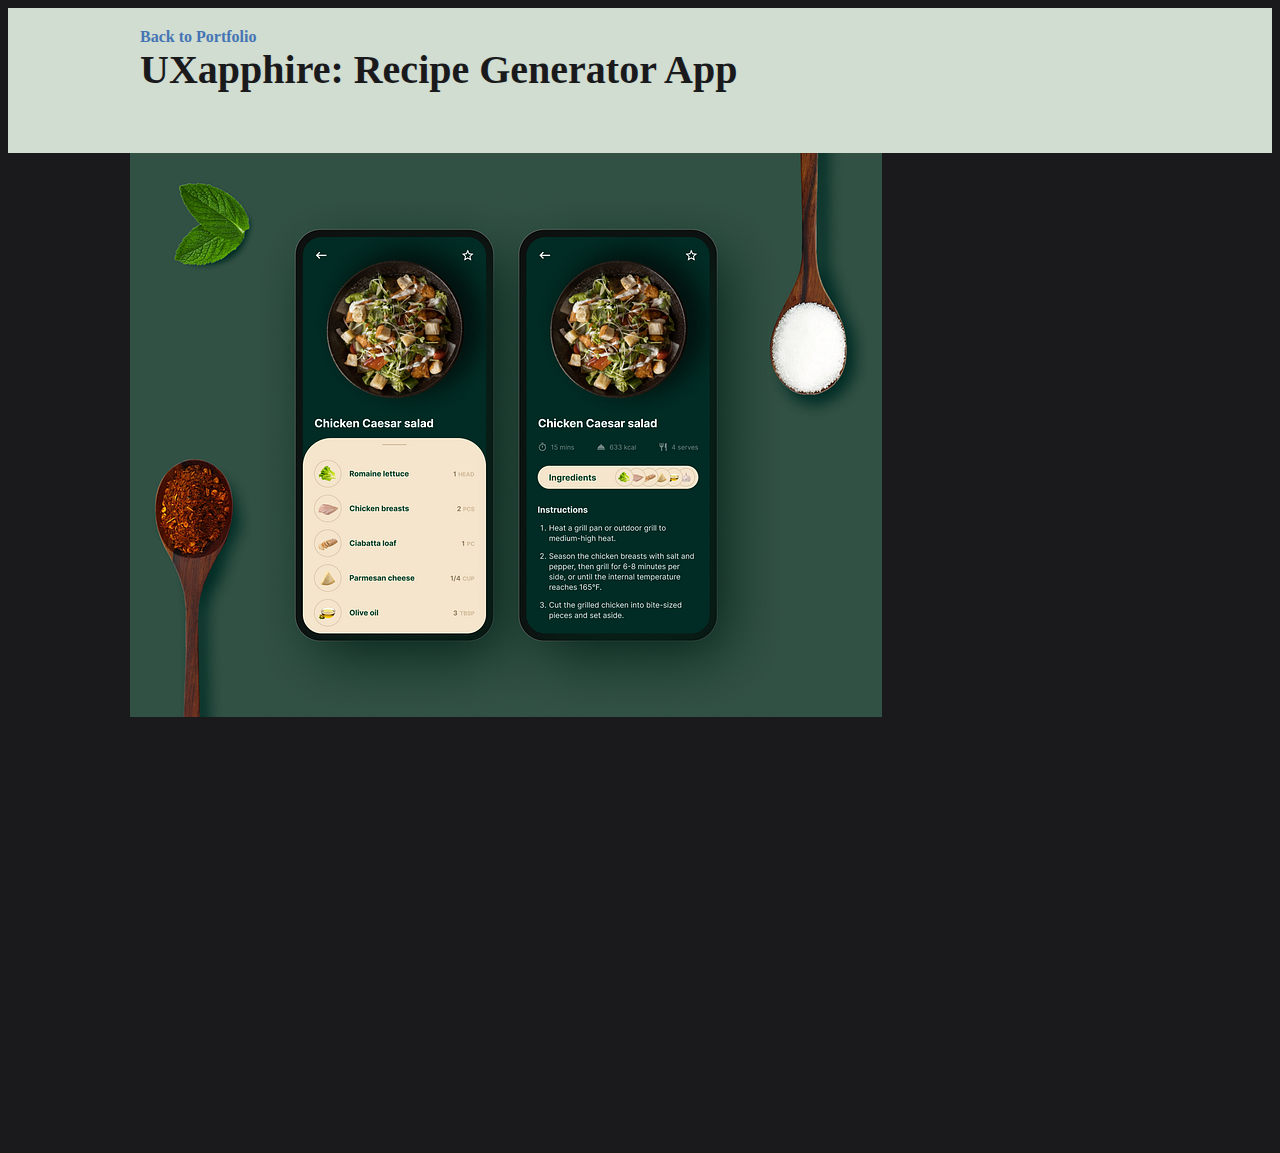
<file: project1.html>
<!doctype html> 
<html>
<head>
    <meta charset="UTF-8">
    <title>UXapphire - Recipe Generator App</title>
    <link href="styles.css" rel="stylesheet">
</head>
<body>
    <header class="primary">
        <div class="wrapper">
            <h1>UXapphire: Recipe Generator App</h1>
            <nav>
                <a href="index.html">Back to Portfolio</a>
            </nav>
        </div>
    </header>

    <section id="project-details">
        <div class="wrapper">
            <img src="project1.png" alt="UXapphire Screenshot">
            <h2>Project Overview</h2>
            <p>
                UXapphire was designed to simplify meal planning by suggesting recipes based on ingredients at hand. 
                This app catered to diverse users, including busy professionals, culinary enthusiasts, and those with dietary restrictions.
            </p>
            <h3>My Role</h3>
            <p>As the Designer and Developer, I handled:</p>
            <ul>
                <li>Crafting an intuitive, aesthetic interface</li>
                <li>Developing a dynamic input system for ingredients</li>
                <li>Integrating a robust recipe database</li>
            </ul>
            <h3>Challenges</h3>
            <p>
                Building a seamless user experience while ensuring the app could handle dynamic, personalized inputs efficiently.
            </p>
            <h3>Outcome</h3>
            <p>
                UXapphire received positive feedback for its functionality and visual appeal, enhancing meal planning for its users.
            </p>
        </div>
    </section>
</body>
</html>
</file>
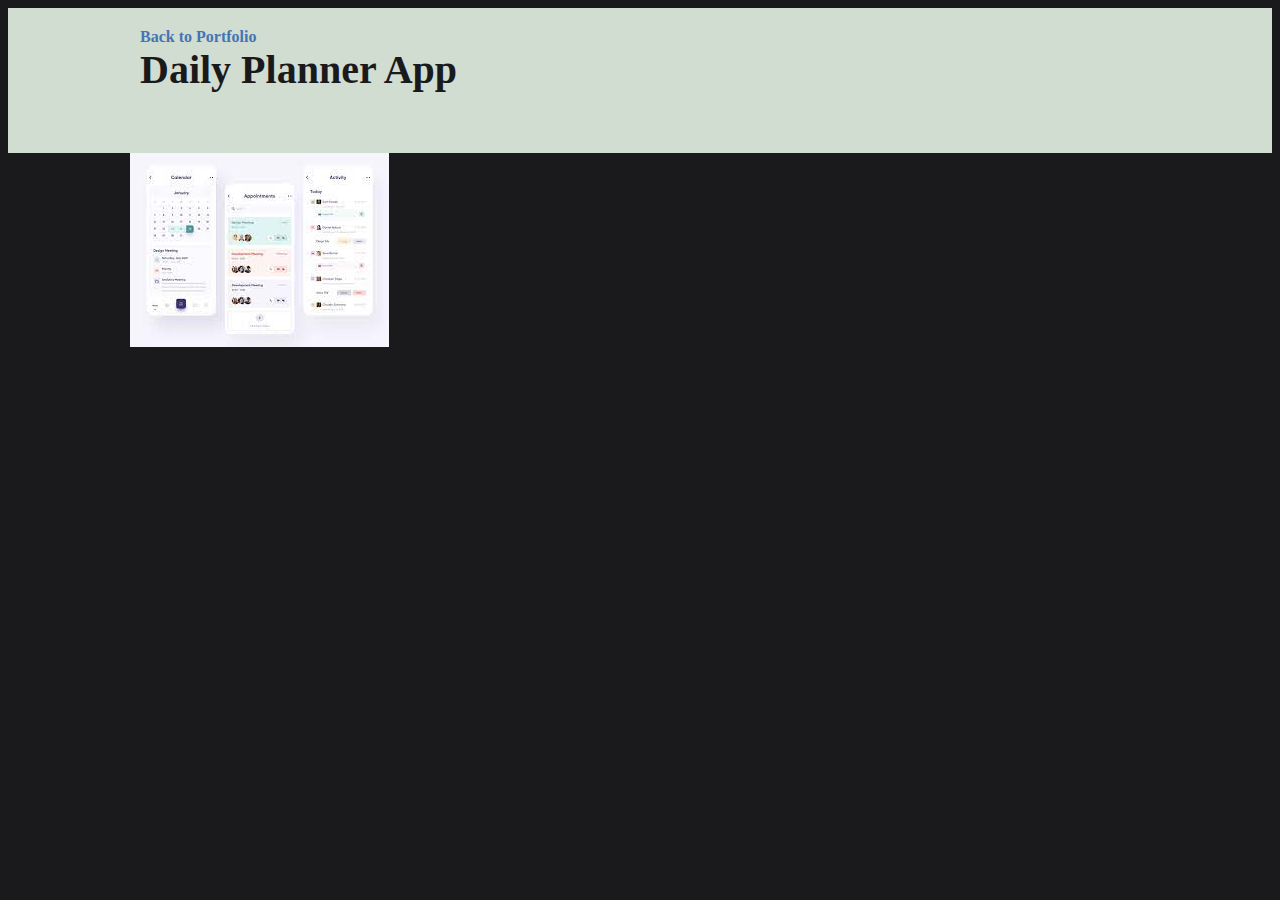
<file: project3.html>
<!doctype html>
<html>
<head>
    <meta charset="UTF-8">
    <title>Daily Planner App</title>
    <link href="styles.css" rel="stylesheet"> 
</head>
<body>
    <header class="primary">
        <div class="wrapper">
            <h1>Daily Planner App</h1>
            <nav>
                <a href="index.html">Back to Portfolio</a>
            </nav>
        </div>
    </header>

    <section id="project-details">
        <div class="wrapper">
            <img src="project3.jpg" alt="Daily Planner Screenshot">
            <h2>Project Overview</h2>
            <p>
                A comprehensive app for managing daily tasks, appointments, and goals with ease and efficiency.
            </p>
            <h3>My Role</h3>
            <p>Designer focused on ensuring functionality while maintaining a sleek, minimalist design.</p>
            <h3>Challenges</h3>
            <p>
                Balancing feature-rich functionality with a clean interface that doesn't overwhelm the user.
            </p>
            <h3>Outcome</h3>
            <p>
                The app significantly improved users' ability to organize their day-to-day lives, increasing their productivity.
            </p>
        </div>
    </section>
</body>
</html>
</file>
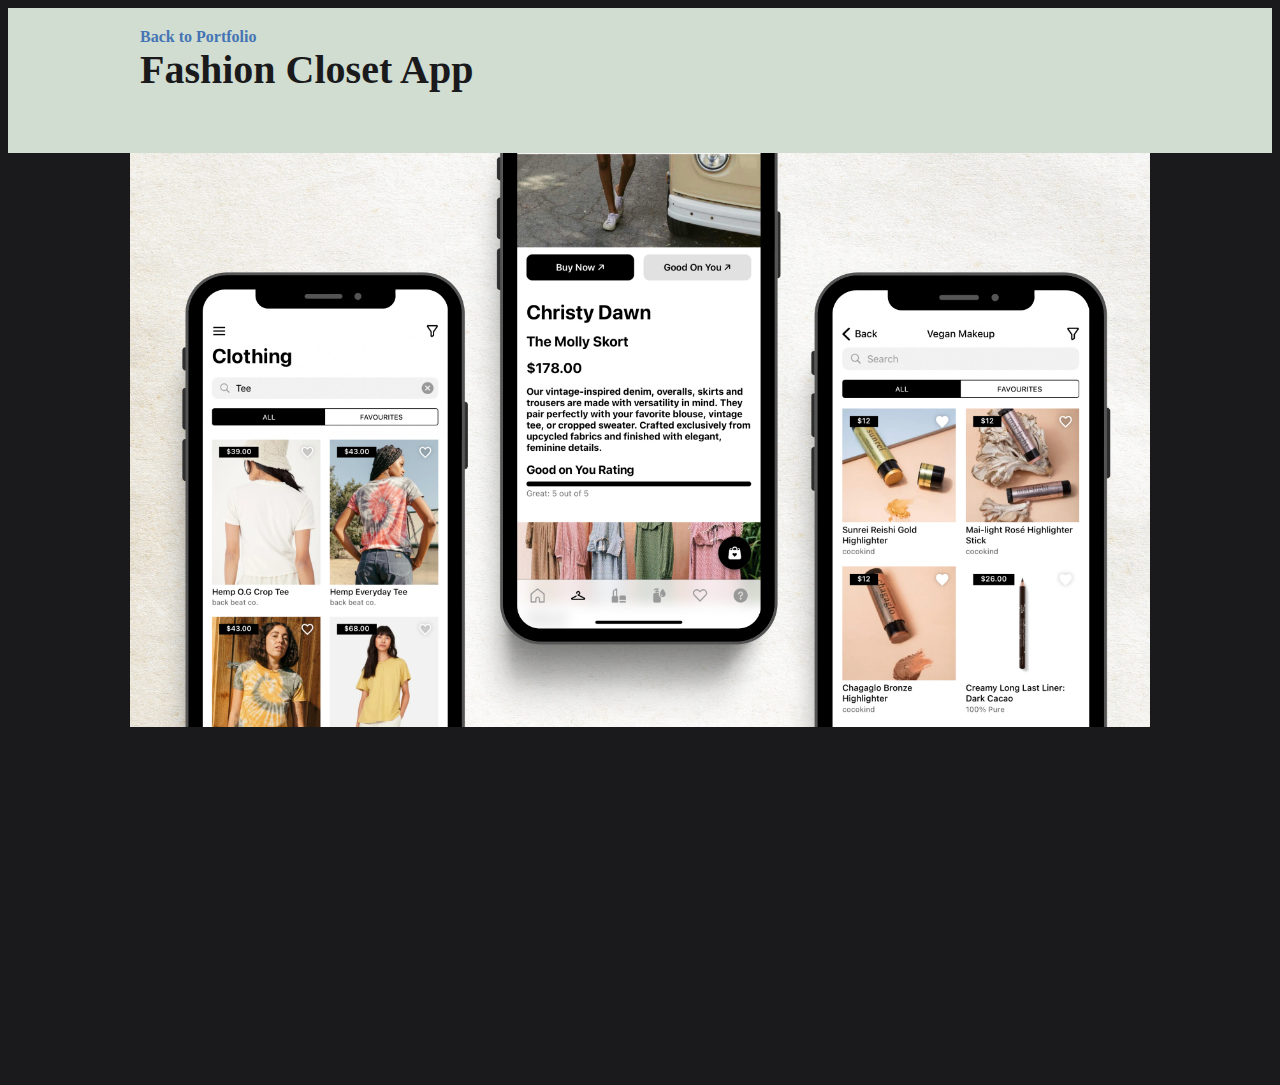
<file: project4.html>
<!doctype html>
<html>
<head>
    <meta charset="UTF-8">
    <title>Fashion Closet App</title>
    <link href="styles.css" rel="stylesheet"> 
</head>
<body>
    <header class="primary">
        <div class="wrapper">
            <h1>Fashion Closet App</h1>
            <nav>
                <a href="index.html">Back to Portfolio</a>
            </nav>
        </div>
    </header>

    <section id="project-details">
        <div class="wrapper">
            <img src="project4.jpeg" alt="Fashion Closet Screenshot">
            <h2>Project Overview</h2>
            <p>
                A digital wardrobe management app that helps users organize, style, and track their outfits effortlessly.
            </p>
            <h3>My Role</h3>
            <p>Designer responsible for creating a stylish, intuitive interface that reflects the app's fashion-centric nature.</p>
            <h3>Challenges</h3>
            <p>
                Ensuring the interface appeals to fashion enthusiasts while providing robust wardrobe organization tools.
            </p>
            <h3>Outcome</h3>
            <p>
                The app became a go-to tool for fashion-conscious users, helping them maximize their wardrobe's potential.
            </p>
        </div>
    </section>
</body>
</html>
</file>
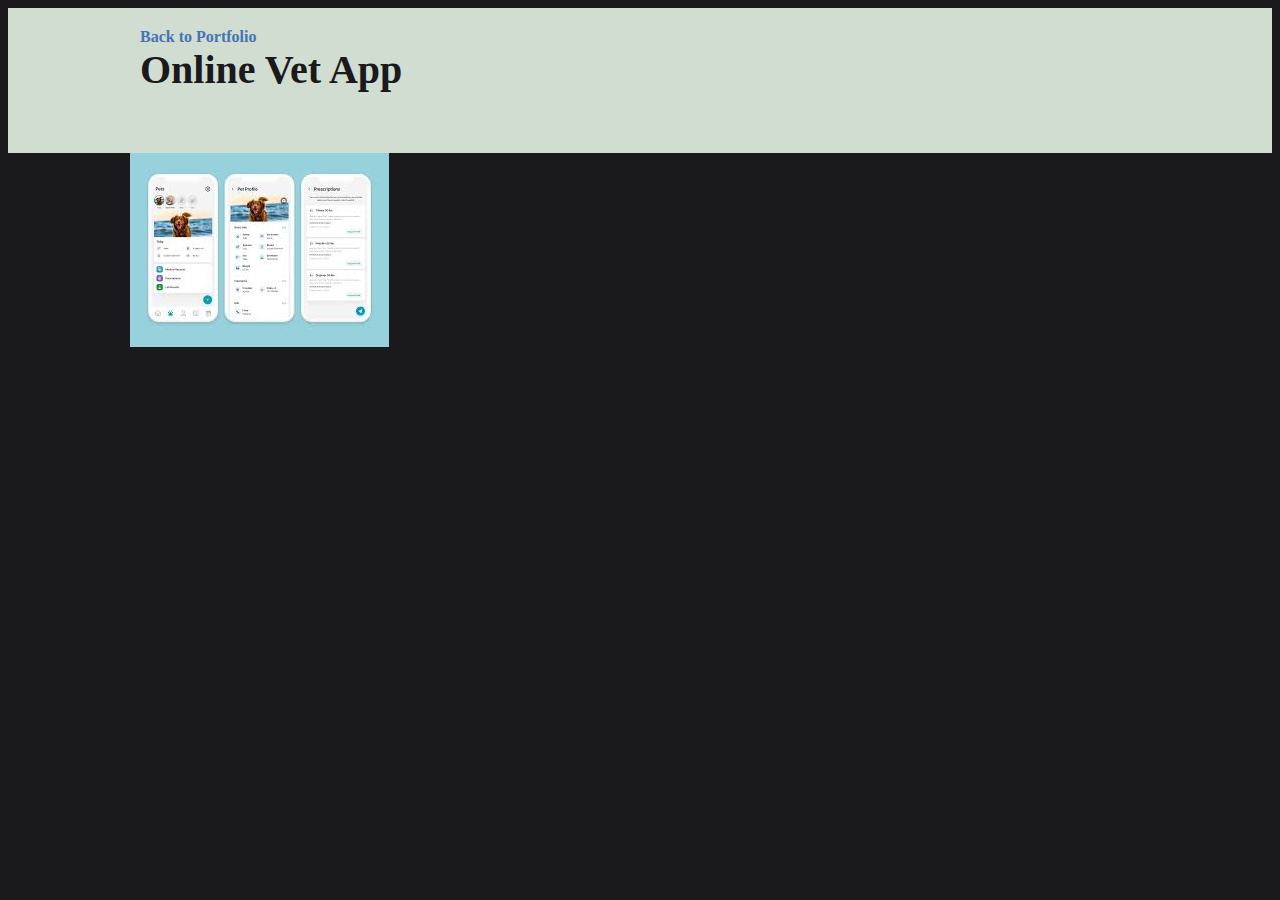
<file: project5.html>
<!doctype html>
<html>
<head>
    <meta charset="UTF-8">
    <title>Online Vet App</title>
    <link href="styles.css" rel="stylesheet">
</head> 
<body>
    <header class="primary">
        <div class="wrapper">
            <h1>Online Vet App</h1>
            <nav>
                <a href="index.html">Back to Portfolio</a>
            </nav>
        </div>
    </header>

    <section id="project-details">
        <div class="wrapper">
            <img src="project5.jpg" alt="Online Vet App Screenshot">
            <h2>Project Overview</h2>
            <p>
                A comprehensive platform providing pet owners with easy access to veterinary consultations and health tracking services.
            </p>
            <h3>My Role</h3>
            <p>Designer responsible for user-centric design with seamless integration of health tracking features.</p>
            <h3>Challenges</h3>
            <p>
                Balancing pet health management with intuitive features and a stress-free user interface.
            </p>
            <h3>Outcome</h3>
            <p>
                The app revolutionized pet care by making expert veterinary advice more accessible than ever.
            </p>
        </div>
    </section>
</body>
</html>
</file>
<file: styles.css>
/********************* NOTES ************************
The basic resets below allow you to create your own styling
without having to fight some of the most annoying built in  
agent user styles.
****************************************************/

/************* Basic Resets ***************/

h1, h2, h3, h4, p, ul, ol, blockquote {
	margin: 0;
	padding: 0;
}

nav ul, nav ol {
	list-style-type: none;
}

/******** Additional resets *********/
a { text-decoration:none; }

img {
	display: block;
	max-width:100%; 
	height: auto;
}

* { box-sizing: border-box; }

/************ End CSS Reset  *************/


/********************* NOTES ************************
Below are the only colors I have used. Choose four new
colors and do a find and replace to replace the hex codes.
****************************************************/


/*********** Colors ***********

primary = #b5b5b5;
secondary = #efefef;
accent = #4574b5
text default = #333333;


********************************/


/************* Basic Page Rules ************/


/********************* NOTES ************************
I set the background of the page to dark and the main
font to Georgia for most of the type. The header font
is set to Arial. You could get two fonts that work well
together and replace these choices. You may have to adjust
sizing and spacing as well.
****************************************************/


body {
	font-family:Georgia;
	color:#1A1A1D;
	background:#1A1A1D;
}

/************* typography ************/

h1, h2, h3, h4, nav { 
	font-family:PT Serif;
	font-weight:bold; 
}

h1 {
	font-size:250%;
	margin-bottom:1em;
}

h2 {
	font-size:170%;
	margin-bottom:1em;
}

h3 { 
	font-size:135%;
	margin-bottom:1em;
}

h4 { 
	font-size:115%;
	margin-bottom:.5em;
}
	

p {
	line-height:1.5em;
	margin-bottom:1em;
}

a { color: #4574b5; }

.social { font-size:175%; }

.centered { text-align:center; }

/****************** Grid ******************/

.primary { background:#D0DDD0; }
.secondary { background:#f4ffea; }


/****************** Header and Main Navigation ****************/

header {
	padding: 20px;
}

header .wrapper {
	display: flex;
	flex-direction: column-reverse;
	flex-wrap: wrap;
}

.logo-container {
	display: flex;
	flex-direction: row-reverse;
	justify-content: flex-end;
}

#logo {
	margin-right:20px;
}


#mainnav {
	margin-bottom: 20px;
}

#mainnav ul {
	display: flex;
	justify-content: center;
}

#mainnav ul li a {
	display:block;
	color: #4574b5;
	border-left: 2px solid #4574b5;
	padding:0 20px;
	font-size:20px;
}

/********************* NOTES ************************
Removes the border on the first link...
****************************************************/

#mainnav ul li:first-of-type a {
	border:none;
}


/***************** Section Specific Rules *****************/

#work {
	background:#fff;
	padding: 20px;
}

#work img, .additional-projects img {
	width: 100%;
	margin-bottom: 10px;
}

.featured, .projects, #page-template #work section {
	margin-bottom: 40px;
}

#about-contact, .additional-projects {
	padding: 20px;
}

#about-contact img {
	margin-bottom: 10px;
}

/********************* NOTES ************************
I added all this margin to the bottom of the footer so
that when you click the link for "about" or "contact" in
the main nav, there is room for them to go all the way to
the top of the page.
****************************************************/

footer {
	padding: 20px;
	margin-bottom:600px;
}

@media only screen and (min-width: 650px) {
	#work {
		padding: 20px 10px;
	}
	
	#work article, h2 {
		padding: 0 10px;
	}
	
	.projects, #page-template #work section  {
		display: flex;
		flex-wrap: wrap;
	}
	
	.projects article, #page-template #work section article {
		width: 50%;
	}
	
	.additional-projects .wrapper{
		display: flex;
		flex-wrap: wrap;
	}
	
	.additional-projects h2 {
		flex-basis: 100%;
	}
	
	.additional-projects article {
		width: 50%;
		padding: 0 10px;
	}
	
	#about-contact {
		padding: 0;
	}
	
	#about-contact .wrapper {
		display: flex;
		flex-wrap: wrap;
		align-items: flex-start;
		padding: 20px 10px;
	}
	
	#about-contact .profile-photo {
		flex: 1;
		padding: 0 10px;
		width: 100%;
	}
	
	#about-contact article {
		padding: 0 10px;
	}
	
	#about-contact article:first-of-type {
		flex: 2;
	}
	
	#about-contact article:last-of-type {
		flex-basis: 100%;
	}
	
}

@media only screen and (min-width: 768px) {
	
	.featured {
		display: flex;
	}
	
	.featured article {
		flex: 1;
	}
	
	.additional-projects article {
		width: 25%;
	}
	
	#about-contact .wrapper {
		flex-wrap: nowrap;
	}
	
	#about-contact article:last-of-type {
		flex: 2;
		flex-basis: 0;
	}
}

@media only screen and (min-width: 1040px) {
	.wrapper {
		width: 1020px;
		margin: auto;
	}
	
	header .wrapper {
		padding: 0 10px;
	}
	
	/*Change the width here to 33% if you want three articles in a row*/
	.projects article {
		width: 25%;
	}
}
</file>
